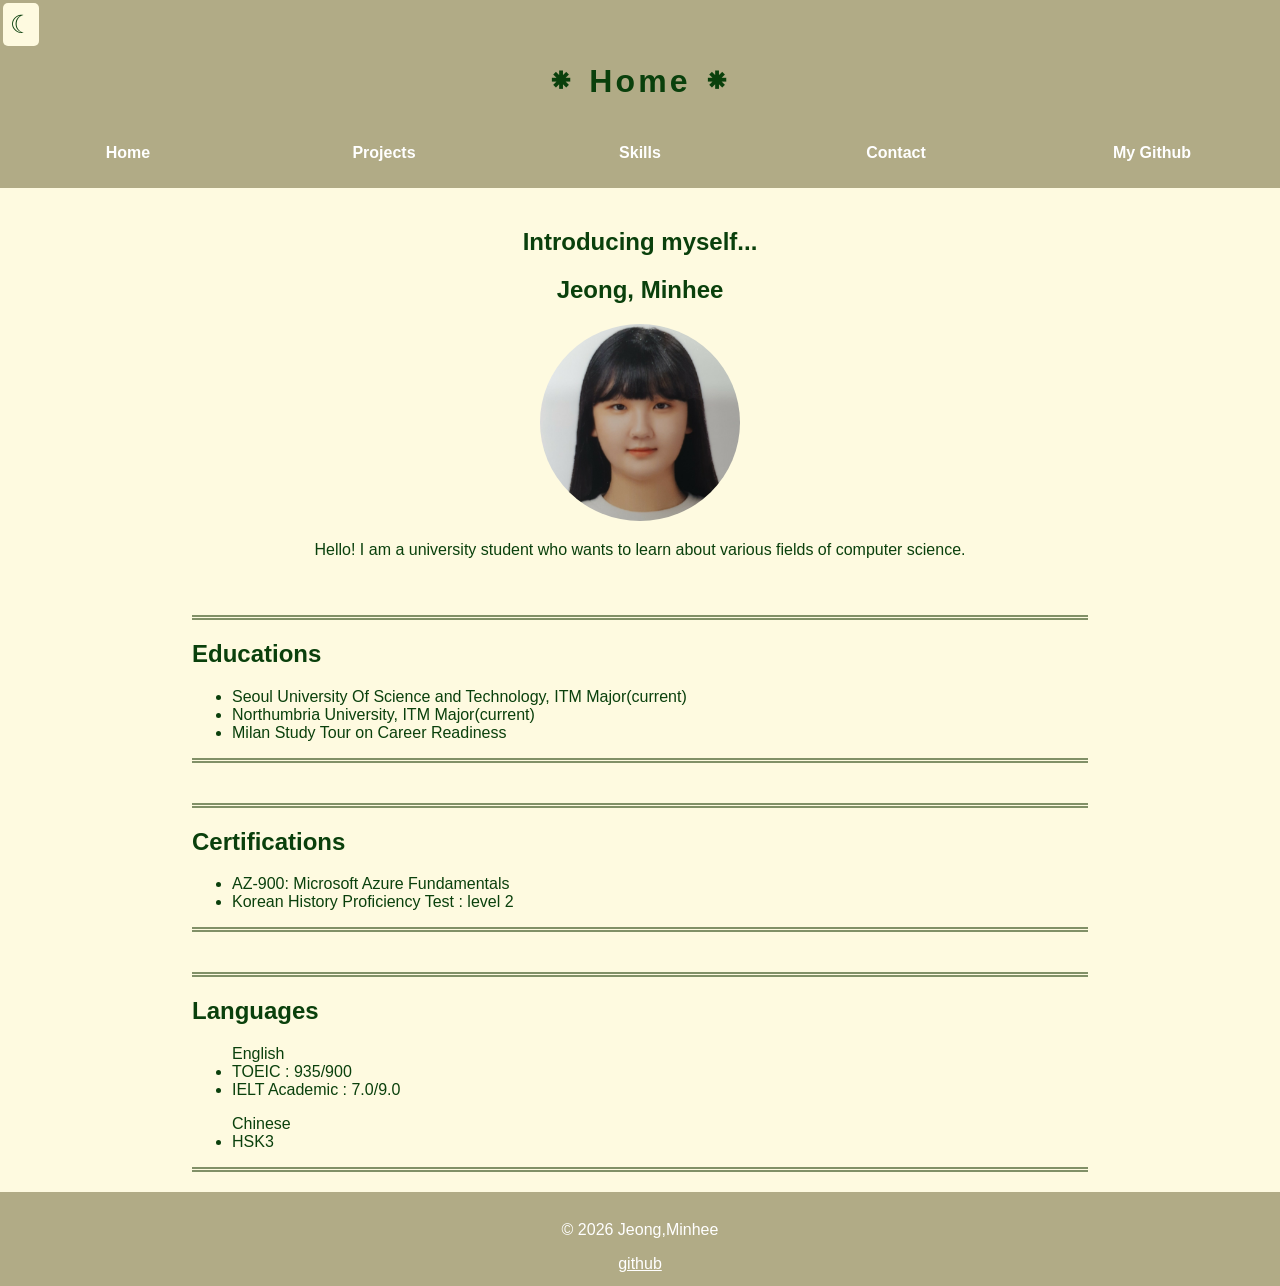
<file: index.html>
<!DOCTYPE html>
<html lang="en">
<head>
    <meta charset="UTF-8">
    <meta name="viewport" content="width=device-width, initial-scale=1.0">
    <title>Portfolio-MHJeong-Home</title>
    <link rel="stylesheet" href="styles.css">
    <script src="script.js"></script>
</head>
<body>
    <header>
        <button id="toggleButton">☾</button>
        <h1 class="title">⁕ Home ⁕</h1>
        <nav>
            <ul>
                <li><a href="#">Home</a></li>
                <li><a href="projects.html">Projects</a></li>
                <li><a href="skills.html">Skills</a></li>
                <li><a href="contact.html">Contact</a></li>
                <li><a href="myGithub.html">My Github</a></li>
            </ul>
        </nav>
    </header>
    <main id="home-main">
        <section id="intro">
            <h1>Introducing myself...</h1>
            <h2>Jeong, Minhee</h2>
            <img src="images/profile-pic.jpg" alt="ID photo">
            <p>Hello! I am a university student who wants to learn about various fields of computer science.</p>
        </section>
        <section id="edu">
            <h1>Educations</h1>
            <ul>
                <li>Seoul University Of Science and Technology, ITM Major(current)</li>
                <li>Northumbria University, ITM Major(current)</li>
                <li>Milan Study Tour on Career Readiness</li>
            </ul>
        </section>
        <section id="certi">
            <h1>Certifications</h1>
            <ul>
                <li>AZ-900: Microsoft Azure Fundamentals</li>
                <li>Korean History Proficiency Test : level 2</li>
            </ul>
        </section>
        <section id="lang">
            <h1>Languages</h1>
            <ul>English
                <li>TOEIC : 935/900</li>
                <li>IELT Academic : 7.0/9.0</li>
            </ul>
            <ul>Chinese
                <li>HSK3</li>
            </ul>


        </section>

    </main>
    <footer>
        <p>© 2026 Jeong,Minhee</p>
        <a href="https://github.com/MHJeong730/MHJeong730.git">github</a>
    </footer>
</body>
</html>
</file>
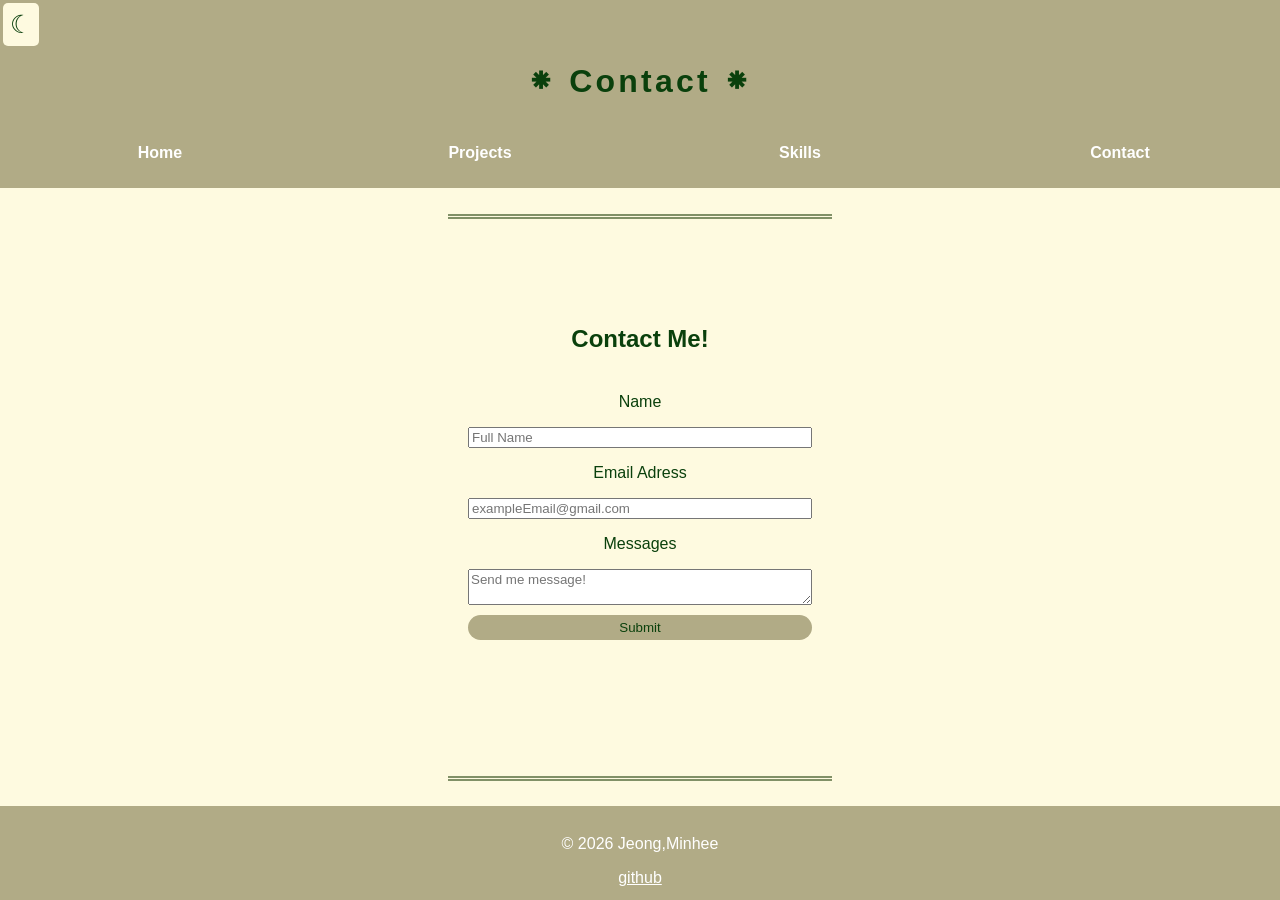
<file: contact.html>
<!DOCTYPE html>
<html lang="en">
<head>
    <meta charset="UTF-8">
    <meta name="viewport" content="width=device-width, initial-scale=1.0">
    <title>Portfolio-MHJeong-Contact</title>
    <link rel="stylesheet" href="styles.css">
    <script src="script.js"></script>
</head>
<body>
    <header>
        <button id="toggleButton">☾</button>
        <h1 class="title">⁕ Contact ⁕</h1>
        <nav>
            <ul>
                <li><a href="index.html">Home</a></li>
                <li><a href="projects.html">Projects</a></li>
                <li><a href="skills.html">Skills</a></li>
                <li><a href="#">Contact</a></li>
            </ul>
        </nav>
    </header>
    <main id ="contact-main">
        <form id="contact-form">
            <h3>Contact Me!</h3>
            <p>Name</p>
            <input type="text" placeholder="Full Name" name="name" class="blank">
            <p>Email Adress</p>
            <input type="email" placeholder="exampleEmail@gmail.com" name="email" class="blank">
            <p>Messages</p>
            <textarea name="message" placeholder="Send me message!" class="blank"></textarea>
            <input type="submit">

        </form>

    </main>
    <footer>
        <p>© 2026 Jeong,Minhee</p>
        <a href="https://github.com/MHJeong730/MHJeong730.git">github</a>
    </footer>
</body>

</html>
</file>
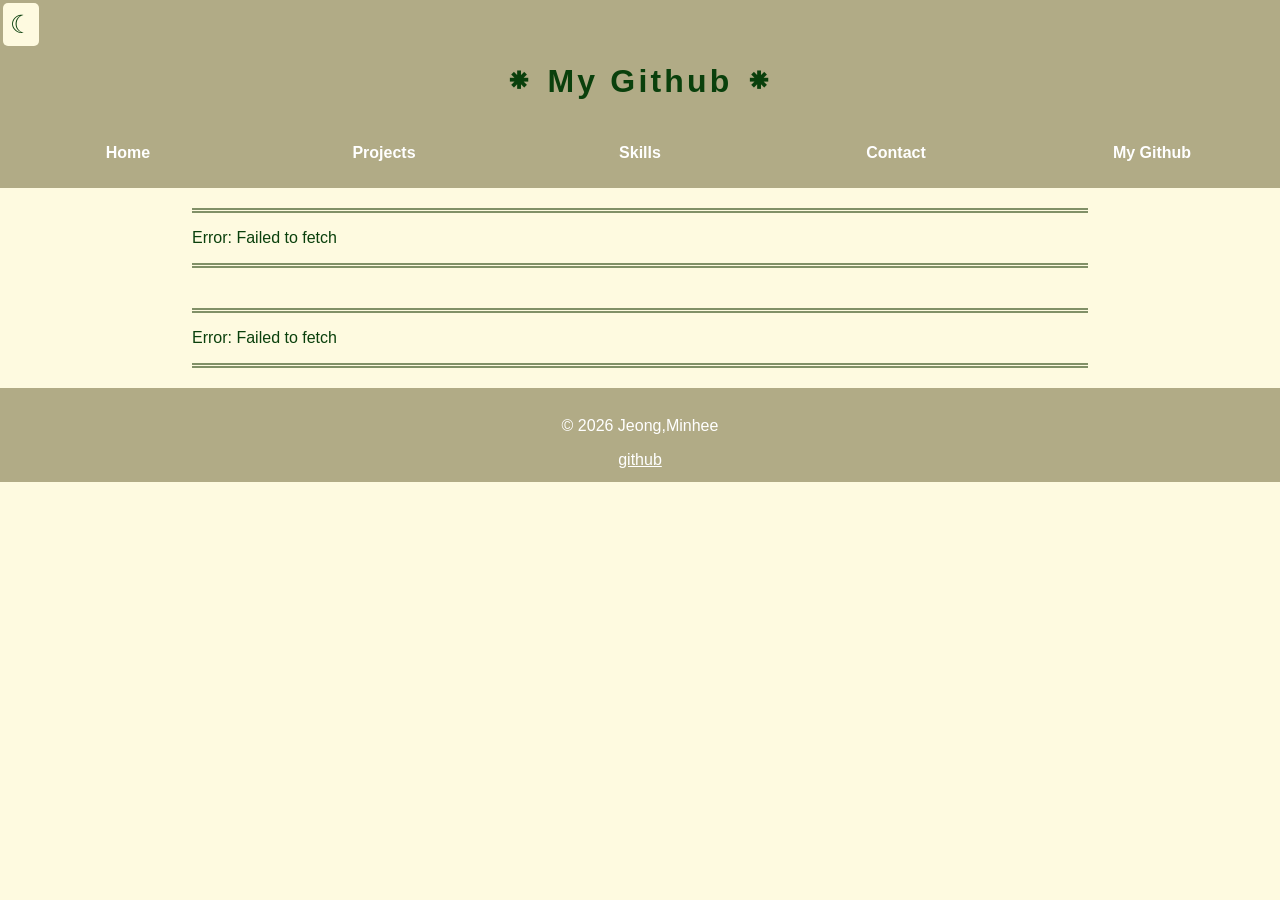
<file: myGithub.html>
<!DOCTYPE html>
<html lang="en">

<head>
    <meta charset="UTF-8">
    <meta name="viewport" content="width=device-width, initial-scale=1.0">
    <title>Portfolio-MHJeong-Skills</title>
    <link rel="stylesheet" href="styles.css">
    <script src="script.js"></script>
</head>

<body>
    <header>
        <button id="toggleButton">☾</button>
        <h1 class="title">⁕ My Github ⁕</h1>
        <nav>
            <ul>
                <li><a href="index.html">Home</a></li>
                <li><a href="projects.html">Projects</a></li>
                <li><a href="skills.html">Skills</a></li>
                <li><a href="contact.html">Contact</a></li>
                <li><a href="#">My Github</a></li>
            </ul>
        </nav>
    </header>
    <main id="myGithub-main">
        
    </main>
    <footer>
        <p>© 2026 Jeong,Minhee</p>
        <a href="https://github.com/MHJeong730/MHJeong730.git">github</a>
    </footer>
</body>

</html>
</file>
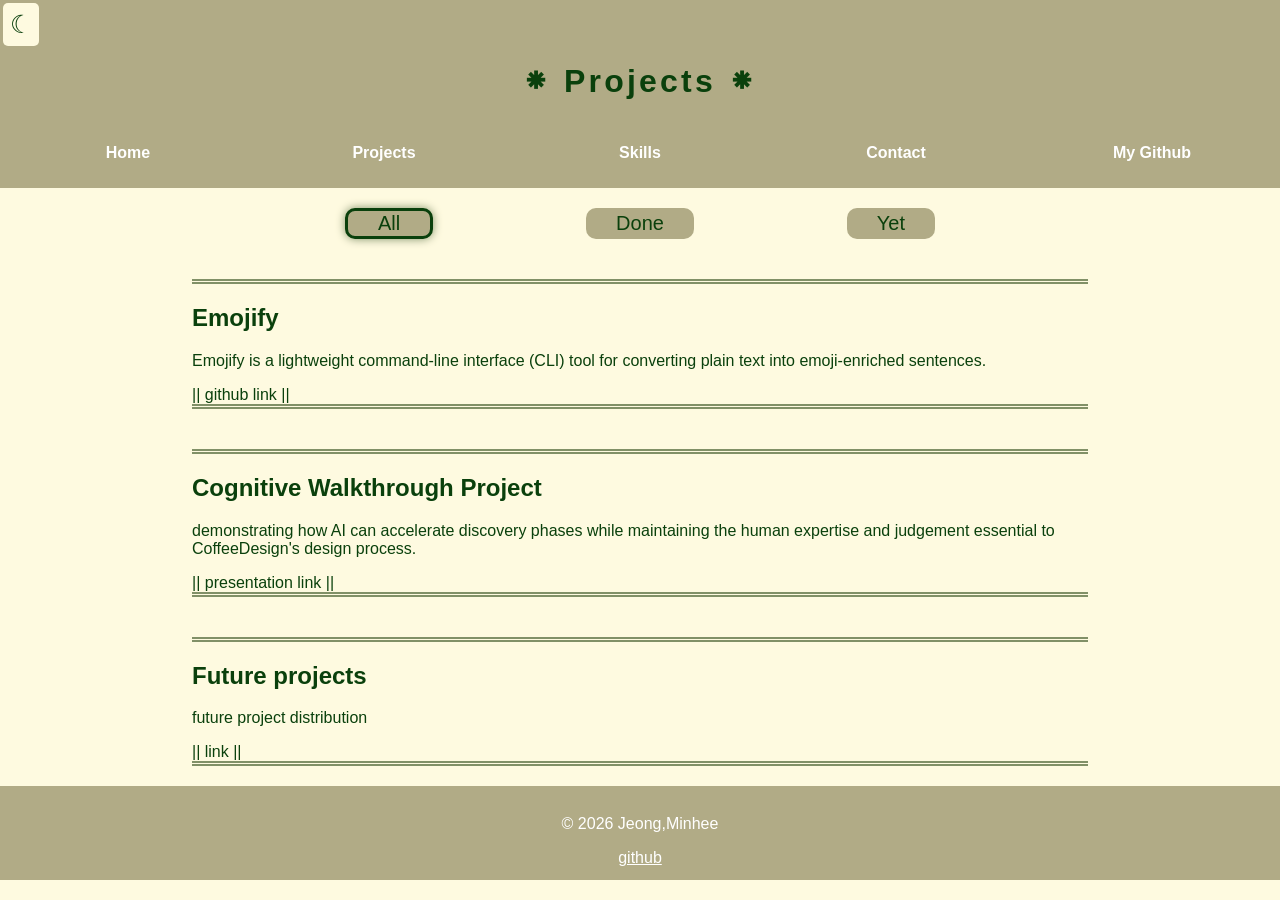
<file: projects.html>
<!DOCTYPE html>
<html lang="en">
<head>
    <meta charset="UTF-8">
    <meta name="viewport" content="width=device-width, initial-scale=1.0">
    <title>Portfolio-MHJeong-Projects</title>
    <link rel="stylesheet" href="styles.css">
    <script src="script.js"></script>
</head>
<body>
    <header>
        <button id="toggleButton">☾</button>
        <h1 class="title">⁕ Projects ⁕</h1>
        <nav>
            <ul>
                <li><a href="index.html">Home</a></li>
                <li><a href="#">Projects</a></li>
                <li><a href="skills.html">Skills</a></li>
                <li><a href="contact.html">Contact</a></li>
                <li><a href="myGithub.html">My Github</a></li>
            </ul>
        </nav>
    </header>
    <main id="projects-main">
        <section id="filter">
            <button class="currentSelected">All</button>
            <button>Done</button>
            <button>Yet</button>
        </section>
        <section id="emojify" class="Done">
            <h1>Emojify</h1>
            <p>Emojify is a lightweight command-line interface (CLI) tool for converting plain text into emoji-enriched sentences.</p>
            <a href="https://github.com/saschahuberzh/Emojify.git">|| github link ||</a>
        </section>
        <section id="nuproj" class="Done">
            <h1>Cognitive Walkthrough Project</h1>
            <p>demonstrating how AI can accelerate discovery phases while maintaining the human expertise and judgement essential to CoffeeDesign's design process.</p>
            <a href="https://docs.google.com/presentation/d/1-nVLkYSqxdF4wAdiL5Wav7WET5FXtHt2TTLwFv75YDk/edit?usp=sharing">|| presentation link ||</a>
        </section>
        <section id="blank" class="Yet">
            <h1>Future projects</h1>
            <p>future project distribution</p>
            <a href="">|| link ||</a>
        </section>

    </main>
    <footer>
        <p>© 2026 Jeong,Minhee</p>
        <a href="https://github.com/MHJeong730/MHJeong730.git">github</a>
    </footer>
</body>
</html>
</file>
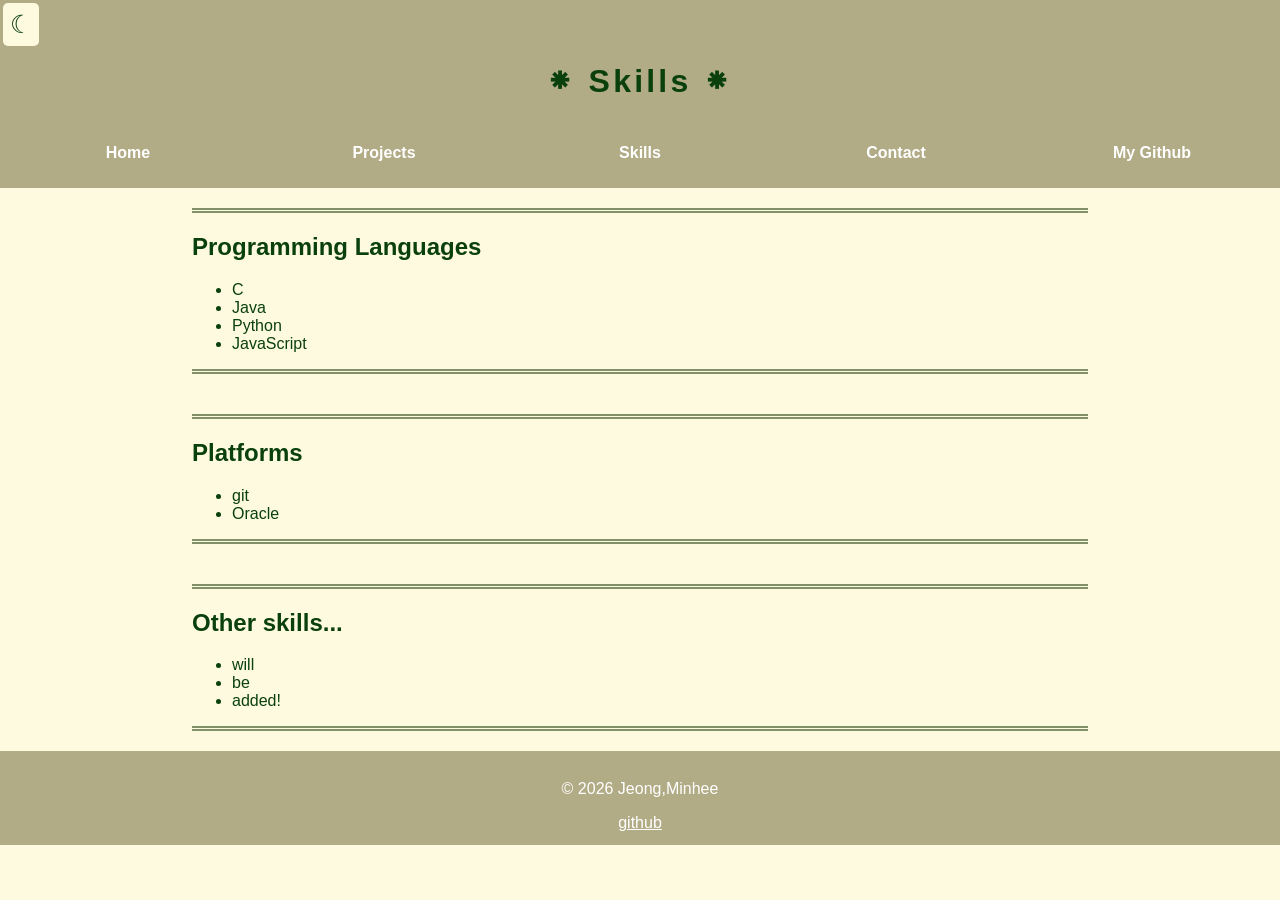
<file: skills.html>
<!DOCTYPE html>
<html lang="en">

<head>
    <meta charset="UTF-8">
    <meta name="viewport" content="width=device-width, initial-scale=1.0">
    <title>Portfolio-MHJeong-Skills</title>
    <link rel="stylesheet" href="styles.css">
    <script src="script.js"></script>
</head>

<body>
    <header>
        <button id="toggleButton">☾</button>
        <h1 class="title">⁕ Skills ⁕</h1>
        <nav>
            <ul>
                <li><a href="index.html">Home</a></li>
                <li><a href="projects.html">Projects</a></li>
                <li><a href="#">Skills</a></li>
                <li><a href="contact.html">Contact</a></li>
                <li><a href="myGithub.html">My Github</a></li>
            </ul>
        </nav>
    </header>
    <main id="skills-main">
        <section>
            <h1>Programming Languages</h1>
            <ul>
                <li>C</li>
                <li>Java</li>
                <li>Python</li>
                <li>JavaScript</li>
            </ul>
        </section>
        <section>
            <h1>Platforms</h1>
            <ul>
                <li>git</li>
                <li>Oracle</li>
            </ul>
        </section>
        <section>
            <h1>Other skills...</h1>
            <ul>
                <li>will</li>
                <li>be</li>
                <li>added!</li>
            </ul>
        </section>

    </main>
    <footer>
        <p>© 2026 Jeong,Minhee</p>
        <a href="https://github.com/MHJeong730/MHJeong730.git">github</a>
    </footer>
</body>

</html>
</file>
<file: styles.css>
/*모든 문서에 공통적으로 적용되는 영역을 다룹니다.*/
/*styles for all 4 files*/

body{
    background-color: #FEFAE0;
    margin: 0px;
    display :flex;
    flex-direction: column;
    min-height: 100vh; /* 화면 전체를 내용으로 설정 */
}



body *{
    font-family:'Lucida Sans', 'Lucida Sans Regular', 'Lucida Grande', 'Lucida Sans Unicode', Geneva, Verdana, sans-serif;
    color: #0A400C;
}



header {
    background-color: #B1AB86;
    margin-top: 0;
    margin-bottom: 0;
}


footer{
    background-color: #B1AB86;
    margin-bottom: 0;
    text-align: center;
    padding: 1%;
}


footer * {
    color: white;
}



nav ul{
    display : flex;
    justify-content: center;
    padding-left: 0; /*ul에 있는 기본 좌측 패딩을 없애기 위함*/
}

nav ul li {
    list-style: none; /*리스트의 좌측에 있는 점 없앰*/
    text-align: center;
    flex: 1;
}

nav a{
    text-decoration: none;
    color: white;
    font-weight: bold;
    padding: 10px ;
    display: block;
    font-family:'Lucida Sans', 'Lucida Sans Regular', 'Lucida Grande', 'Lucida Sans Unicode', Geneva, Verdana, sans-serif;

}

nav a:hover{
    background-color : #819067;
}


.title {
    margin-top : 0px ;
    text-align: center;
    padding: 1% ;
    font-family :Impact, Haettenschweiler, 'Arial Narrow Bold', sans-serif;
    letter-spacing: 0.1em;

}

#toggleButton{
    border: none;
    border-radius: 5px;
    background-color: #FEFAE0;
    padding: 7px;
    margin: 3px;
    font-size: 25px;
}



/*Contact 파일에 적용되는 영역을 다룹니다.*/
/*styles for contact.html file*/

.blank:focus{
    outline: none;
    box-shadow: 0 0 3px #819067;
}

#contact-form{
    display: flex;
    justify-content: center;
    flex-direction: column;
    flex: 0 1 30%;

    border-width: 5px 0px;
    border-style: double;
    border-color: #819067;

    margin: 2%;

}

#contact-form *{
    margin-left: 20px;
    margin-right: 20px;

}

#contact-form p, #contact-form h3{
    text-align: center;    
}

#contact-form h3{
    margin-top: 20px;
    font-size: 24px;
    font-weight: bold;
    
}

input[type="submit"]{
    background-color: #B1AB86;
    border: none;
    padding: 5px;
    border-radius: 20px;
    margin: 10px;
    margin-bottom: 50px;
}

input[type="submit"]:hover{
    background-color: #819067;
    box-shadow:0 0 10px #B1AB86;
}

#contact-main{
    display :flex;
    justify-content: center;
    flex: 1;
}

/*home*/

#intro img{
    width: 200px;
    border-radius: 50%;
    max-width: 50%;
    height: auto;
}

#home-main{
    display: flex;
    flex-direction: column;
    align-items: center;
}

#home-main section{
    width : 70%;
    border-width: 5px 0px;
    border-style: double;
    border-color: #819067;
    margin: 20px;
}

#home-main #intro{
    border-style: none;
    text-align: center;
}



/*projects*/
#projects-main{
    display: flex;
    flex-direction: column;
    align-items: center;
}

#projects-main section{
    width : 70%;
    border-width: 5px 0px;
    border-style: double;
    border-color: #819067;
    margin: 20px;
}



#projects-main a{
    text-decoration: none;
}

#filter{
    display:flex ;
}

#projects-main #filter{
    border: none;
    justify-content: space-evenly;
}

#projects-main #filter button{
    padding-left: 30px;
    padding-right: 30px;
    font-size: 20px;
    background-color: #B1AB86;
    border-radius: 10px;
    border: none;
}

#projects-main #filter button.currentSelected{
    border: 3px solid #0A400C ;
    box-shadow:0 0 10px #819067;
}


/*skills*/
#skills-main{
    display: flex;
    flex-direction: column;
    align-items: center;
}

#skills-main section{
    width : 70%;
    border-width: 5px 0px;
    border-style: double;
    border-color: #819067;
    margin: 20px;
}

/* my github */
.profileData img{
    width: 200px;
    border-radius: 50%;
    max-width: 50%;
    height: auto;
    margin-top: 20px;
}

#myGithub-main{    
    display: flex ;
    flex-direction: column;
    align-items: center;
}

#myGithub-main section{

    width : 70%;
    border-width: 5px 0px;
    border-style: double;
    border-color: #819067;
    margin: 20px;
}



/* nightTheme */

body[class="nightTheme"]{
    background-color: #25205b;
}

main.nightTheme *{
    color: #fff574;
    border-color: #fcf6a2 !important ;
}

header.nightTheme *, header.nightTheme, footer.nightTheme{
    background-color: #040c42;
}

header.nightTheme h1{
    color : #ffd739 ;
}


header.nightTheme nav a:hover{
    background-color : #fff574;
    color :#25205b ;
}

main.nightTheme input[type="submit"]{
    background-color: #040c42;
}

main.nightTheme input[type="submit"]:hover{
    color: #040c42;
    background-color: #fcf6a2;
    box-shadow:0 0 10px #ffd739;
}

#toggleButton.nightTheme {
    background-color: #fff574;
    color: #040c42;
}

#projects-main.nightTheme #filter button{
    background-color: #040c42;
}
/*media query*/

@media (max-width:480px){
    nav ul {
        flex-direction: column; 
    }
    #contact-form{
        flex : 0 1 60%;
    }
}

@media (max-width:769px){
    #contact-form{
        flex : 0 1 50%;
    }
}
</file>
